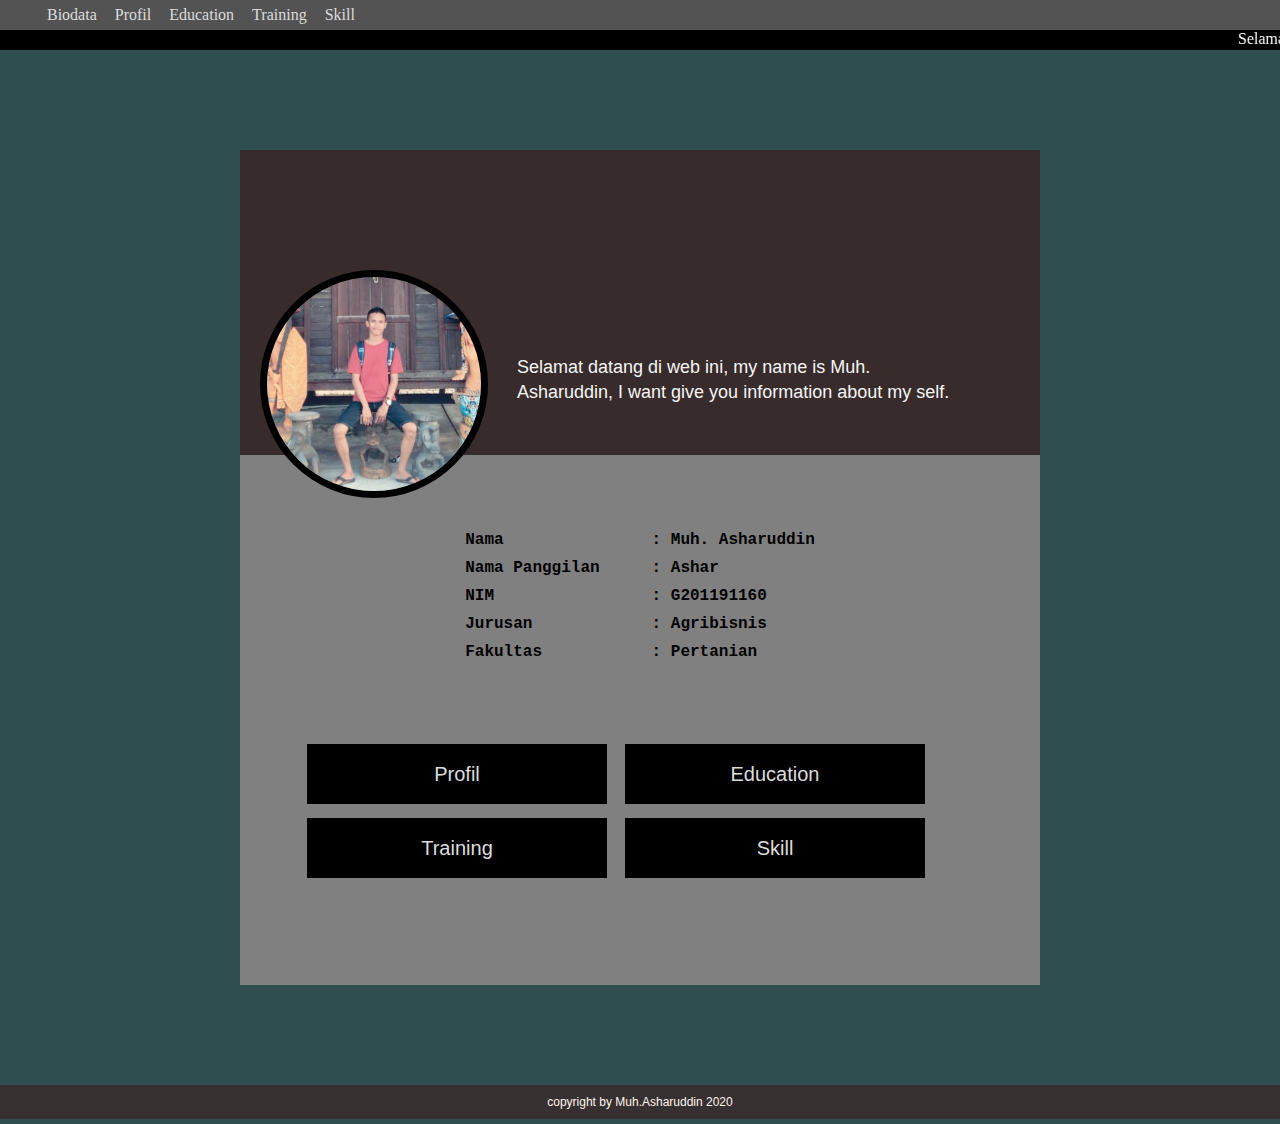
<file: index.html>
<!DOCTYPE html>
<html lang="en">
<head>
    <meta charset="UTF-8">
    <meta name="viewport" content="width=device-width, initial-scale=1.0">
    <title>Biodata</title>
    <link rel="stylesheet" href="style.css">
</head>
<body class="bg">
    
    <!-- NAVABAR -->
    <div class="navbar">
    <a href="index.html">Biodata</a>
    <a href="halaman/profil.html">Profil</a>
    <a href="halaman/education.html">Education</a>
    <a href="halaman/pelatihan.html">Training</a>
    <a href="halaman/skill.html">Skill</a>
    </div>
    
    <!-- Running Text -->
    <div id="runningtext"> 
        <marquee behavior="scroll" scrollamount="5" onmouseover="this.stop"(); onmouseout="this.start"; direction="left"> Selamat Datang Di Website Saya
        </marquee>
    </div>

    <div class="container bio">
        <div class="biodata">
            <img src="img/bio.jpeg" alt="">
            <p>Selamat datang di web ini, my name is Muh. Asharuddin, I want give you information about my self.</p>
        </div>

        <table>
            <tr>
                <td class="left">Nama</td>
                <td>: Muh. Asharuddin</td>
            </tr>
            <tr>
                <td class="left">Nama Panggilan</td>
                <td>: Ashar</td>
            </tr>
            <tr>
                <td class="left">NIM</td>
                <td>: G201191160</td>
            </tr>
            <tr>
                <td class="left">Jurusan</td>
                <td>: Agribisnis</td>
            </tr>
            <tr>
                <td class="left">Fakultas</td>
                <td>: Pertanian</td>
            </tr>
        </table>

        <div class="button">
            <div class="b1">
                <a href="halaman/profil.html">Profil</a>
            </div>
            <div class="b2">
                <a href="halaman/education.html">Education</a>
            </div> <br>
            <div class="b3">
                <a href="halaman/pelatihan.html">Training</a>
            </div>
            <div class="b4">
                <a href="halaman/skill.html">Skill</a>
            </div>
        </div> 
    </div>

    <footer>
        <p>copyright by Muh.Asharuddin 2020</p>
    </footer>
</body>
</html>
</file>
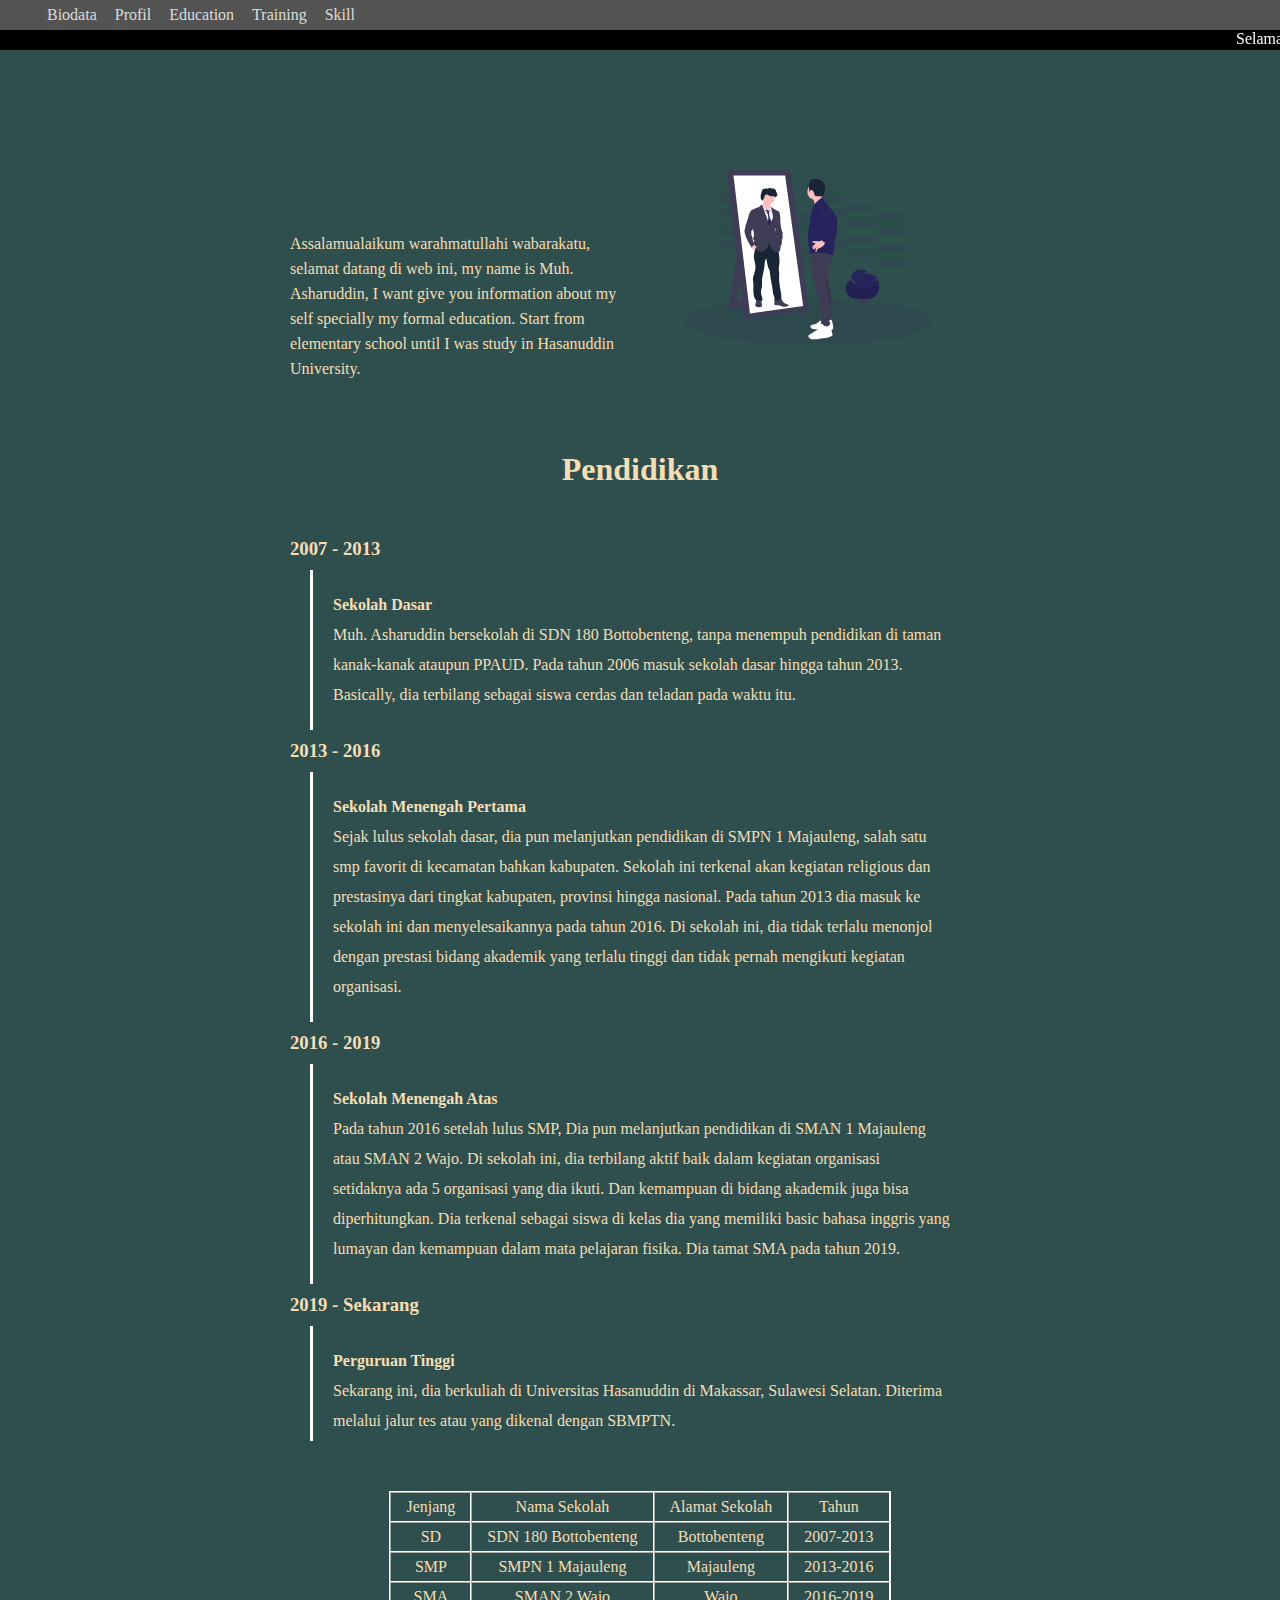
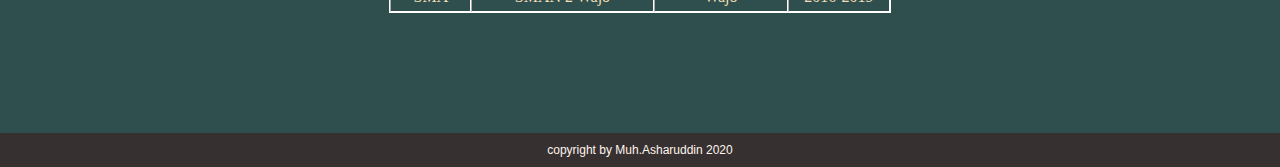
<file: halaman/education.html>
<!DOCTYPE html>
<html lang="en">
<head>
    <meta charset="UTF-8">
    <meta name="viewport" content="width=device-width, initial-scale=1.0">
    <title>Biodata</title>
    <link rel="stylesheet" href="../style.css">
</head>
<body>
    <!-- NAVABAR -->
    <div class="navbar">
    <a href="../index.html">Biodata</a>
    <a href="profil.html">Profil</a>
    <a href="education.html">Education</a>
    <a href="pelatihan.html">Training</a>
    <a href="skill.html">Skill</a>
    </div>
    
    <!-- Running Text -->
    <div id="runningtext"> 
        <marquee behavior="scroll" scrollamount="5" onmouseover="this.stop"(); onmouseout="this.start"; direction="left"> Selamat Datang Di Website Saya
        </marquee>
    </div>

    <div class="container bg-pend">

        <div class="pendidikan">
            <div class="pengantar">
                <p class="p1">Assalamualaikum warahmatullahi wabarakatu, selamat datang di web ini, my name is Muh. Asharuddin, I want give you information about my self specially my formal education. Start from elementary school until I was study in Hasanuddin University.</p>
                <img src="../img/edu.svg" alt="Graduation">
            </div>

            <h1>Pendidikan</h1>
      <div class="pend">
        <h3>2007 - 2013</h3>
        <div class="sekolah">
          <h4>Sekolah Dasar</h4>
          <p>Muh. Asharuddin bersekolah di SDN 180 Bottobenteng, tanpa menempuh pendidikan di taman kanak-kanak ataupun PPAUD. Pada tahun 2006 masuk sekolah dasar hingga tahun 2013. Basically, dia terbilang sebagai siswa cerdas dan teladan pada waktu itu.</p>
        </div>
        <h3>2013 - 2016</h3>
        <div class="sekolah">
          <h4>Sekolah Menengah Pertama</h4>
          <p>Sejak lulus sekolah dasar, dia pun melanjutkan pendidikan di SMPN 1 Majauleng, salah satu smp favorit di kecamatan bahkan kabupaten. Sekolah ini terkenal akan kegiatan religious dan prestasinya dari tingkat kabupaten, provinsi hingga nasional. Pada tahun 2013 dia masuk ke sekolah ini dan menyelesaikannya pada tahun 2016. Di sekolah ini, dia tidak terlalu menonjol dengan prestasi bidang akademik yang terlalu tinggi dan tidak pernah mengikuti kegiatan organisasi.</p>
        </div>
        <h3>2016 - 2019</h3>
        <div class="sekolah">
          <h4>Sekolah Menengah Atas</h4>
          <p>Pada tahun 2016 setelah lulus SMP, Dia pun melanjutkan pendidikan di SMAN 1 Majauleng atau SMAN 2 Wajo. Di sekolah ini, dia terbilang aktif baik dalam kegiatan organisasi setidaknya ada 5 organisasi yang dia ikuti. Dan kemampuan di bidang akademik juga bisa diperhitungkan. Dia terkenal sebagai siswa di kelas dia yang memiliki basic bahasa inggris yang lumayan dan kemampuan dalam mata pelajaran fisika. Dia tamat SMA pada tahun 2019.</p>
        </div>
        <h3>2019 - Sekarang</h3>
        <div class="sekolah">
          <h4>Perguruan Tinggi</h4>
          <p>Sekarang ini, dia berkuliah di Universitas Hasanuddin di Makassar, Sulawesi Selatan. Diterima melalui jalur tes atau yang dikenal dengan SBMPTN.</p>
        </div>
      </div>
            
            <table border="1" cellpadding="5" cellspacing="0">
                <tr>
                <td>Jenjang</td>
            <td>Nama Sekolah</td>
            <td>Alamat Sekolah</td>
            <td>Tahun</td>
            </tr>
            <tr>
                <td>SD</td>
                <td>SDN 180 Bottobenteng</td>
                <td>Bottobenteng</td>
                <td>2007-2013 </td>
            </tr>
            <tr>
                <td>SMP</td>
                <td>SMPN 1 Majauleng</td>
                <td>Majauleng</td>
                <td>2013-2016 </td>
            </tr>
            <tr>
                <td>SMA</td>
                <td>SMAN 2 Wajo</td>
                <td>Wajo</td>
                <td>2016-2019</td>
            </tr>
        </table>
    </div>


    </div>

    <footer>
        <p>copyright by Muh.Asharuddin 2020</p>
    </footer>
</body>
</file>
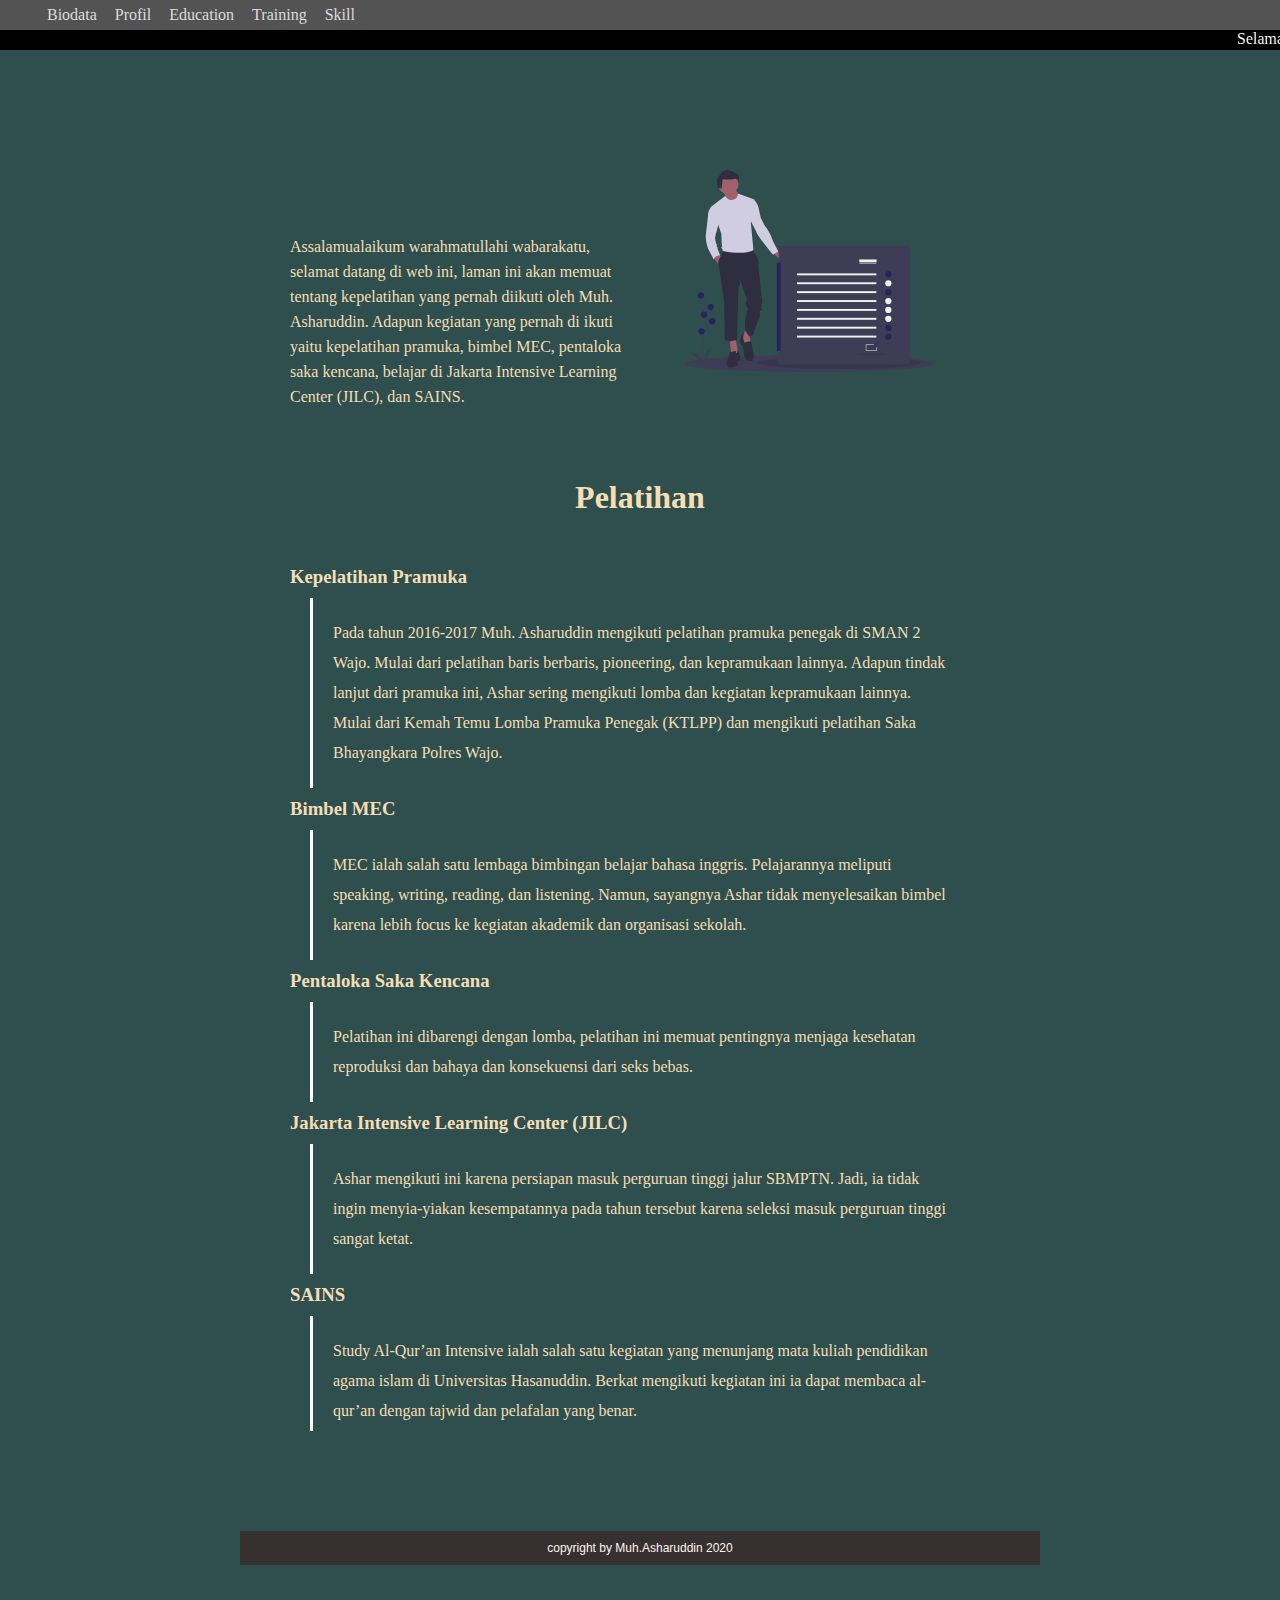
<file: halaman/pelatihan.html>
<!DOCTYPE html>
<html lang="en">
<head>
    <meta charset="UTF-8">
    <meta name="viewport" content="width=device-width, initial-scale=1.0">
    <title>Biodata</title>
    <link rel="stylesheet" href="../style.css">
</head>
<body>
    <!-- NAVABAR -->
    <div class="navbar">
    <a href="../index.html">Biodata</a>
    <a href="profil.html">Profil</a>
    <a href="education.html">Education</a>
    <a href="pelatihan.html">Training</a>
    <a href="skill.html">Skill</a>
    </div>
    
    <!-- Running Text -->
    <div id="runningtext"> 
        <marquee behavior="scroll" scrollamount="5" onmouseover="this.stop"(); onmouseout="this.start"; direction="left"> Selamat Datang Di Website Saya
        </marquee>
    </div>

    <div class="container bg-pend">

        <div class="container bg-pend">

        <div class="pendidikan">
            <div class="pengantar">
                <p class="p1">Assalamualaikum warahmatullahi wabarakatu, selamat datang di web ini, laman ini akan memuat tentang kepelatihan yang pernah diikuti oleh Muh. Asharuddin. Adapun kegiatan yang pernah di ikuti yaitu kepelatihan pramuka, bimbel MEC, pentaloka saka kencana, belajar di Jakarta Intensive Learning Center (JILC), dan SAINS.</p>
                <img src="../img/training.svg" alt="Graduation">
            </div>

            <h1>Pelatihan</h1>
        <div class="pend">
            <h3>Kepelatihan Pramuka</h3>
            <div class="sekolah">
            <p>Pada tahun 2016-2017 Muh. Asharuddin mengikuti pelatihan pramuka penegak di SMAN 2 Wajo. Mulai dari pelatihan baris berbaris, pioneering, dan kepramukaan lainnya. Adapun tindak lanjut dari pramuka ini, Ashar sering mengikuti lomba dan kegiatan kepramukaan lainnya. Mulai dari Kemah Temu Lomba Pramuka Penegak (KTLPP) dan mengikuti pelatihan Saka Bhayangkara Polres Wajo.</p>
            </div>
            <h3>Bimbel MEC</h3>
            <div class="sekolah">
            <p>MEC ialah salah satu lembaga bimbingan belajar bahasa inggris. Pelajarannya meliputi speaking, writing, reading, dan listening. Namun, sayangnya Ashar tidak menyelesaikan bimbel karena lebih focus ke kegiatan akademik dan organisasi sekolah.</p>
            </div>
            <h3>Pentaloka Saka Kencana</h3>
            <div class="sekolah">
            <p>Pelatihan ini dibarengi dengan lomba, pelatihan ini memuat pentingnya menjaga kesehatan reproduksi dan bahaya dan konsekuensi dari seks bebas.</p>
            </div>
            <h3>Jakarta Intensive Learning Center (JILC) </h3>
            <div class="sekolah">
            <p>Ashar mengikuti ini karena persiapan masuk perguruan tinggi jalur SBMPTN. Jadi, ia  tidak ingin menyia-yiakan kesempatannya pada tahun tersebut karena seleksi masuk perguruan tinggi sangat ketat.</p>
            </div>
            <h3>SAINS</h3>
            <div class="sekolah">
            <p>Study Al-Qur’an Intensive ialah salah satu kegiatan yang menunjang mata kuliah pendidikan agama islam  di Universitas Hasanuddin. Berkat mengikuti kegiatan ini ia dapat membaca al-qur’an dengan tajwid dan pelafalan yang benar.</p>
            </div>
        </div>
    </div>

    <footer>
        <p>copyright by Muh.Asharuddin 2020</p>
    </footer>
</body>
</file>
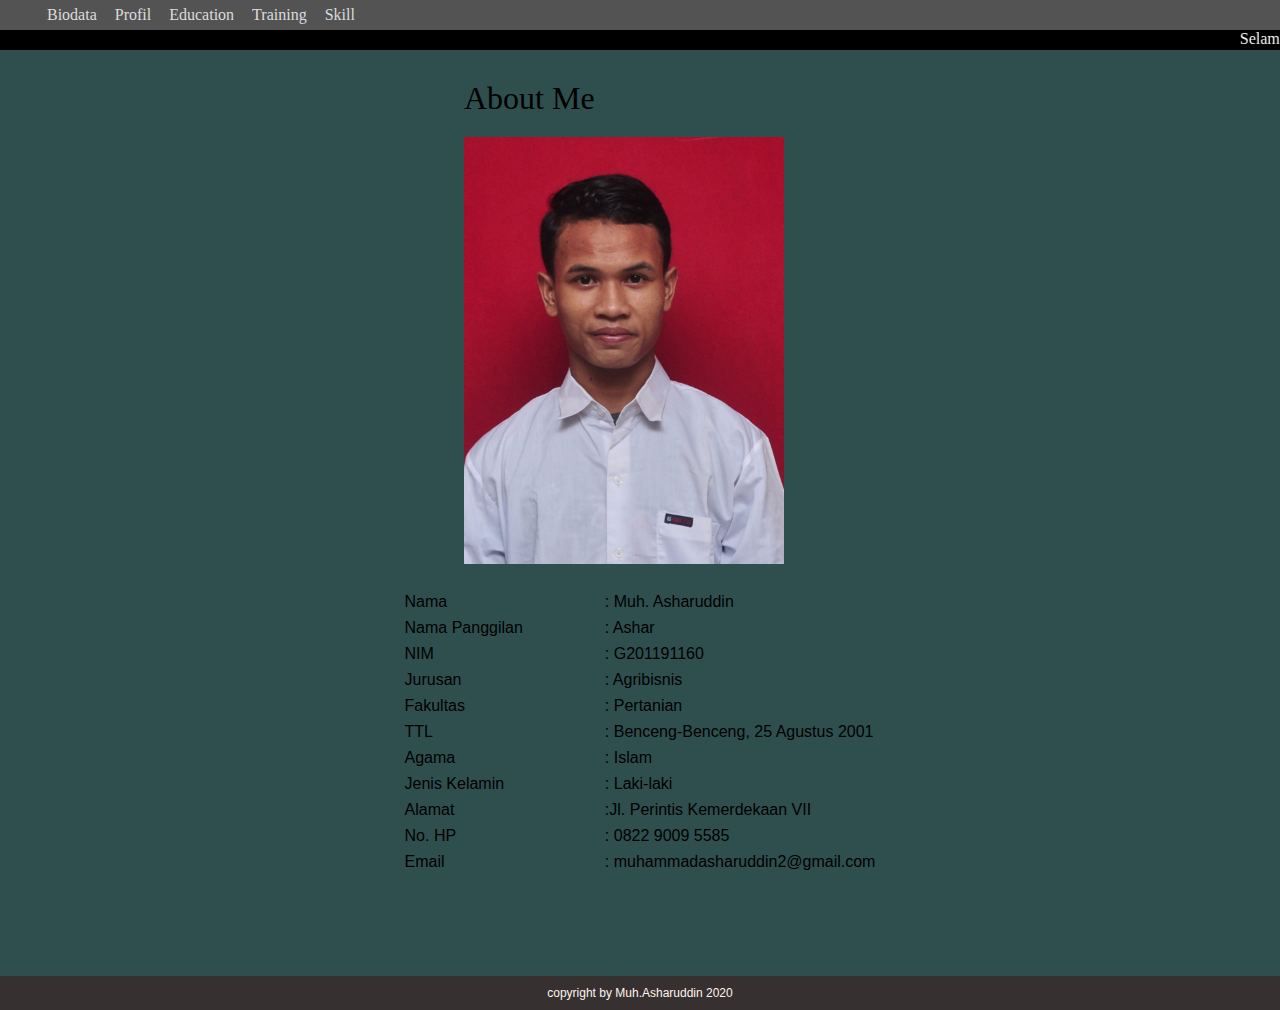
<file: halaman/profil.html>
<!DOCTYPE html>
<html lang="en">
<head>
    <meta charset="UTF-8">
    <meta name="viewport" content="width=device-width, initial-scale=1.0">
    <title>Biodata</title>
    <link rel="stylesheet" href="../style.css">
</head>
<body>
    <!-- NAVABAR -->
    <div class="navbar">
    <a href="../index.html">Biodata</a>
    <a href="profil.html">Profil</a>
    <a href="education.html">Education</a>
    <a href="pelatihan.html">Training</a>
    <a href="skill.html">Skill</a>
    </div>
        
        <!-- Running Text -->
        <div id="runningtext"> 
            <marquee behavior="scroll" scrollamount="5" onmouseover="this.stop"(); onmouseout="this.start"; direction="left"> Selamat Datang Di Website Saya
            </marquee>
        </div>

        <div class="container bg-profil">
        <div class="profil">
            <h1>About Me</h1>
            <img src="../img/fto.jpeg" alt="Foto Profil">
            <table>
                <tr>
                    <td class="left">Nama</td>
                    <td>: Muh. Asharuddin</td>
                </tr>
                <tr>
                    <td class="left">Nama Panggilan</td>
                    <td>: Ashar</td>
                </tr>
                <tr>
                    <td class="left">NIM</td>
                    <td>: G201191160</td>
                </tr>
                <tr>
                    <td class="left">Jurusan</td>
                    <td>: Agribisnis</td>
                </tr>
                <tr>
                    <td class="left">Fakultas</td>
                    <td>: Pertanian</td>
                </tr>
                <tr>
                    <td class="left">TTL</td>
                    <td>: Benceng-Benceng, 25 Agustus 2001</td>
                </tr>
                <tr>
                    <td class="left">Agama</td>
                    <td>: Islam</td>
                </tr>
                <tr>
                    <td class="left">Jenis Kelamin</td>
                    <td>: Laki-laki</td>
                </tr>
                <tr>
                    <td class="left">Alamat</td>
                    <td>:Jl. Perintis Kemerdekaan VII</td>
                </tr>
                <tr>
                    <td class="left">No. HP</td>
                    <td>: 0822 9009 5585</td>
                </tr>
                <tr>
                    <td class="left">Email</td>
                    <td>: muhammadasharuddin2@gmail.com</td>
                </tr>
            </table>
        </div>
    </div>

        <footer>
            <p>copyright by Muh.Asharuddin 2020</p>
        </footer>


</body>
</file>
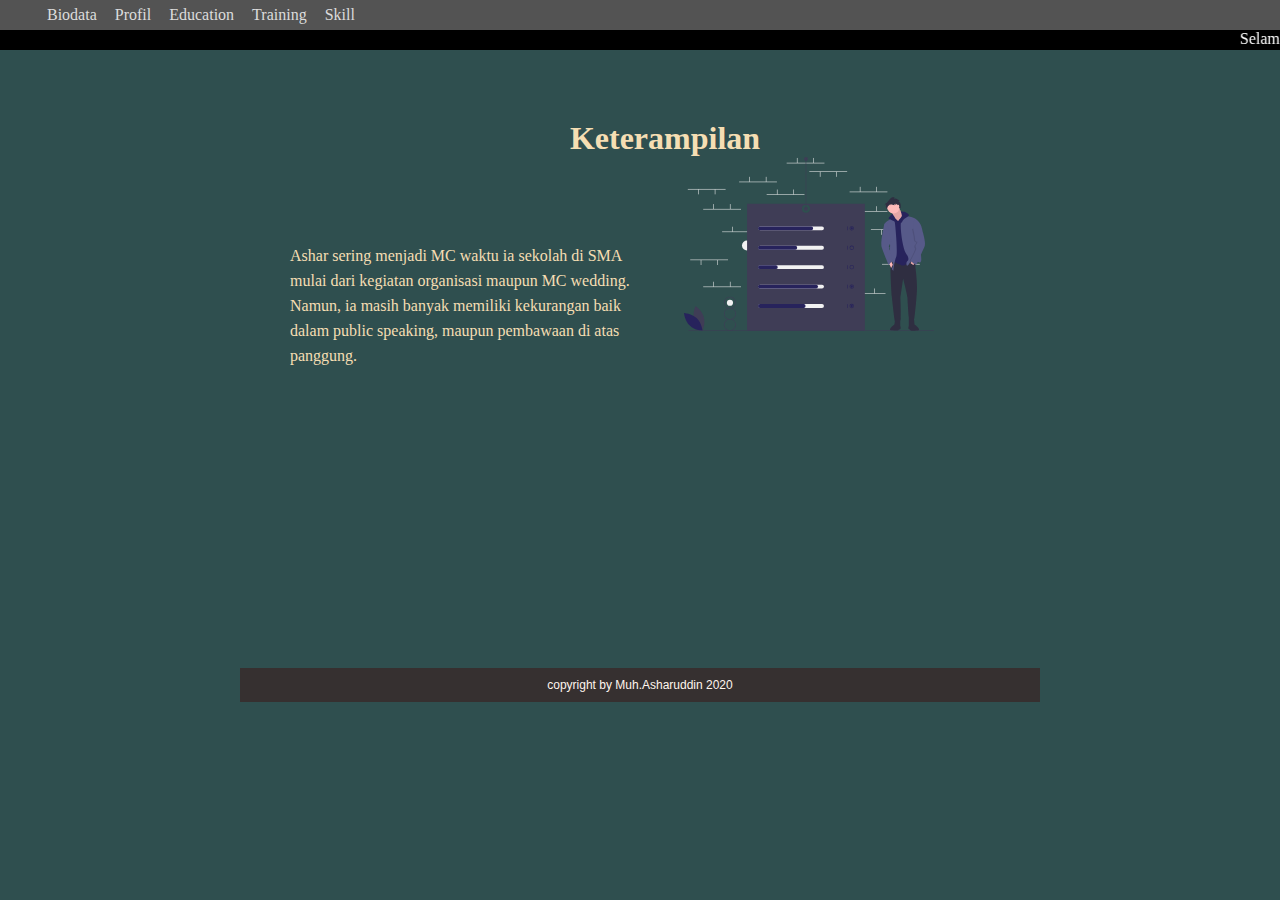
<file: halaman/skill.html>
<!DOCTYPE html>
<html lang="en">
<head>
    <meta charset="UTF-8">
    <meta name="viewport" content="width=device-width, initial-scale=1.0">
    <title>Biodata</title>
    <link rel="stylesheet" href="../style.css">
</head>
<body>
    <!-- NAVABAR -->
    <div class="navbar">
    <a href="../index.html">Biodata</a>
    <a href="profil.html">Profil</a>
    <a href="education.html">Education</a>
    <a href="pelatihan.html">Training</a>
    <a href="skill.html">Skill</a>
    </div>
    
    <!-- Running Text -->
    <div id="runningtext"> 
        <marquee behavior="scroll" scrollamount="5" onmouseover="this.stop"(); onmouseout="this.start"; direction="left"> Selamat Datang Di Website Saya
        </marquee>
    </div>

    <div class="container bg-pend">

        <div class="pelatihan">
            <h1>Keterampilan</h1>
            <div class="pengantar">
                <p class="p1">Ashar sering menjadi MC waktu ia sekolah di SMA mulai dari kegiatan organisasi maupun MC wedding. Namun, ia masih banyak memiliki kekurangan baik dalam public speaking, maupun pembawaan di atas panggung. </p>
                <img src="../img/skill.svg" alt="Graduation">
            </div>

    </div>

    <footer>
        <p>copyright by Muh.Asharuddin 2020</p>
    </footer>
</body>
</file>
<file: style.css>
*{
	margin: 0px;
	padding: 0px;
	box-sizing: border-box;
}
body{
    background-color:darkslategrey;
}

.container{
    width: 800px;
    margin: 0 auto;

}


.navbar{
    width: 800px;
    height: 30px;
    line-height: 30px;
    background-color: rgb(83, 83, 83);
    padding-left: 40px;
}

.navbar a:hover{
    color: white;
}

.navbar a{
    text-decoration: none;
    color: gainsboro;
    margin: 0 7px;
}

#runningtext {
	width: 800px;
	height: 20px;
	background-color: black;
	color: white;
}

.bio{
	background-color: gray;
}

.biodata {
	width: 800px;
    margin: auto;
    padding: 20px;
    background-color: rgb(56, 43, 43);
    box-sizing: border-box;
}

.biodata img {
	border-radius: 50%;
	border: 7px solid black;
	width: 30%;
	position: relative;
	top: 100px;
}

.biodata p{
	font-family: arial, sans-serif;
	font-size: 18px;
	font-weight: 200;
	width: 470px;
	display: inline-block;
	padding-left: 25px;
	padding-bottom: 30px;
	color: whitesmoke;
	line-height: 25px;
}

.bio table{
	margin: 70px auto;
}

.bio table td{
	padding: 4px 0;
	color: black;
	font-family: monospace, sans-serif;
	font-weight: bold;

}

.bio td.left{
	padding-right: 50px;
}


.button{
    width: 680px ;
    margin: 60px auto 0;
    padding-bottom: 100px;
}

.button a{
	text-decoration: none;
	color: gainsboro;
	cursor:pointer;
	line-height: 60px;
	font-size: 20px;
	font-family: cursive,sans-serif
}

.b1, .b2, .b3, .b4{
	width: 300px;
	height: 60px;
	background-color: black;
	margin: 7px;
	text-align: center;
}

.b1, .b2{
	display: inline-block;
}

.b3,.b4{ display: inline-block}

footer{
    width: 800px;
    text-align: center;
    background-color: rgb(54, 48, 48);
    padding: 10px 0 ;
    color: seashell;
    font-family: Arial, Helvetica, sans-serif;
    font-size: 12px;
}

@media screen and (min-width: 800px){
	.navbar{ width: 100%;}
	#runningtext { width: 100%;}
	footer { width: 100%}
	.bio{ margin-top: 100px;}
	.button{ margin-bottom: 100px;}
}

/* Style Profil.html */
.profil,.pendidikan{
	width: 800px;
	margin: auto;
}

.div.bg-profil{
	font-family: 'Segoe UI', Tahoma, Geneva, Verdana, sans-serif;
}

.profil h1{
	margin: 30px 28% 20px;
	font-weight: 500;
}

.profil img{
	width: 40%;
	margin-left:28%;
}

.profil table{
	margin: 20px auto 100px;
}

.profil td.left{
	padding-right: 70px;
}

.profil td{
	line-height: 20px;
	font-family: arial, sans-serif;
	padding: 2px 10px;
}

.bg-pend{
	margin: 70px auto;
}
.pendidikan{
	padding: 50px 50px;
}
.pendidikan,.pelatihan{
	color: wheat;
}

.pengantar .p1{
	display:inline-block;
	width: 350px;
	line-height: 25px;
}

.pengantar img{
	width: 250px;
	padding-bottom: 30px;
	margin-left: 40px;
}

.pendidikan h1{
    text-align: center;
    margin: 70px 0 20px;
}

.pelatihan h1{
	text-align: center;
}

.pelatihan{
	margin-bottom: 300px;
	padding-left: 50px;
}

.pendidikan table{
	margin: auto;
	border: 1px solid white;
}

.pendidikan table td{
	padding: 5px 15px;
	text-align: center;
}

.pendidikan .pend{
    margin-top: 50px;
    margin-bottom: 50px;
}

.pendidikan h3{
    position: relative;
    margin-top: 10px;
    margin-bottom: 10px;
}

.pendidikan .sekolah{
	line-height: 30px;
    margin: 0 20px ;
    padding: 20px;
    border-left: 3px solid white;
}

.pendidikan .sekolah:last-child{
    padding-bottom: 5px;
}
</file>
